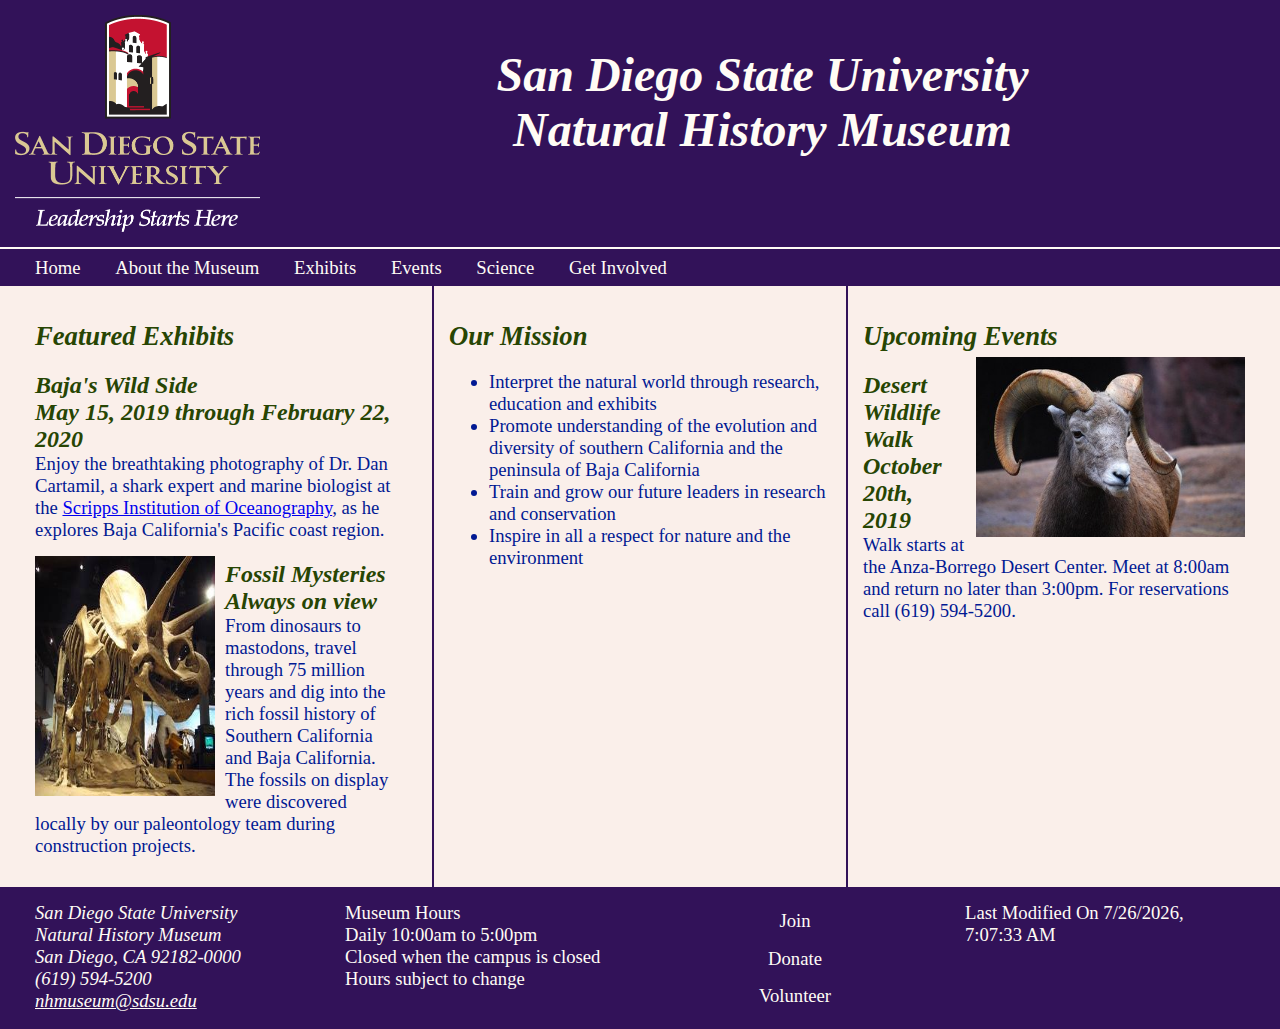
<file: index.html>
<!--
Gupta, Ritu
CS545_00
Assignment #4
Fall 2020
Instructor #Cynthia Chie
-->

<!DOCTYPE html>
<html lang='en'>

<head>
	<title>SDSU Natural History Museum</title>
	<meta charset="utf-8" />
	<link rel="stylesheet" type="text/css" href="museumCSS.css">
	<script src="newfeatures.js"></script>
</head>
<body onload="getLastModified()">
	<header>
		<div class="first">

		<a href="https://www.sdsu.edu" target="_blank"><img class="fltrght" src="images/SDSUwLSH_3Color_RV.png" alt="San Diego State university: Leadership Starts Here" width="245" height="217" /></a>
		<h1>San Diego State University <br>Natural History Museum</h1>

		</div>
		<nav class="clrflt">
		<ul class="HNav1">
		<li><a href="index.html">Home</a></li>
		<li><a href="about.html">About the Museum</a></li>
		<li><a href="exhibits.html">Exhibits</a></li>
		<li><a href="events.html">Events</a></li>
		<li><a href="science.html">Science</a></li>
		<li><a href="involve.html">Get Involved</a></li>
		</ul>
		</nav>
	</header>



	<section class="flex-container">

		<div class="column3_1">
			<h2>Featured Exhibits</h2>
			<h3>Baja's Wild Side<br />
			May 15, 2019 through February 22, 2020</h3>
			<p>
			Enjoy the breathtaking photography of Dr. Dan Cartamil, a shark expert and marine biologist at the <a href="https://scripps.ucsd.edu/" target="_blank">Scripps Institution of Oceanography</a>, as he explores Baja California's Pacific coast region. 
			</p>

			<div class="fltleft"><img src="images/dinosaurs-skeletons-1391734.jpg" alt="dinosaurs skeletons" height="240" width="180" /></div>
			<h3>Fossil Mysteries<br />
			Always on view</h3>
			<p>
			From dinosaurs to mastodons, travel through 75 million years and dig into the rich fossil history of Southern California and Baja California. The fossils on display were discovered locally by our paleontology team during construction projects. 
			</p>

		</div>

		<div class="column3_2">
			<h2>Our Mission</h2>
			<ul>
				<li>Interpret the natural world through research, education and exhibits</li>
				<li>Promote understanding of the evolution and diversity of southern California and the peninsula of Baja California</li>
				<li>Train and grow our future leaders in research and conservation</li>
				<li>Inspire in all a respect for nature and the environment</li>
			</ul>
		</div>

		<div class="column3_3">
			<h2>Upcoming Events</h2>
			<div class="fltrght"><img src="images/bighorn-sheep-1385937.jpg" alt="Desert Bighorn Sheep" height="180" width="269" /></div>
			<h3>Desert Wildlife Walk<br />
			October 20th, 2019</h3>
			<p>Walk starts at the Anza-Borrego Desert Center. Meet at 8:00am and return no later than 3:00pm. For reservations call (619) 594-5200. 
			</p>
		</div>
	</section>

	<footer>
		<div class="fcolumn1">
			<address>
			San Diego State University<br />
			Natural History Museum<br />
			San Diego, CA 92182-0000<br />
			(619) 594-5200<br />
			<a href="mailto:nhmuseum@sdsu.edu">nhmuseum@sdsu.edu</a>
			</address>
		</div>
		<div class="fcolumn2">
			<p>
			Museum Hours<br />
			Daily 10:00am to 5:00pm<br />
			Closed when the campus is closed<br />
			Hours subject to change<br />
			</p>
		</div>
		<div class="fcolumn3">
			<ul class="footerbuttons">
				<li><a href="involve.html">Join</a></li>
				<li><a href="involve.html">Donate</a></li>
				<li><a href="involve.html">Volunteer</a></li>
			</ul>
		</div>
		<div class="fcolumn4">
			Last Modified On <span id="lastmodified">&nbsp;</span>
		</div>
	</footer>
</body>
</html>
</file>
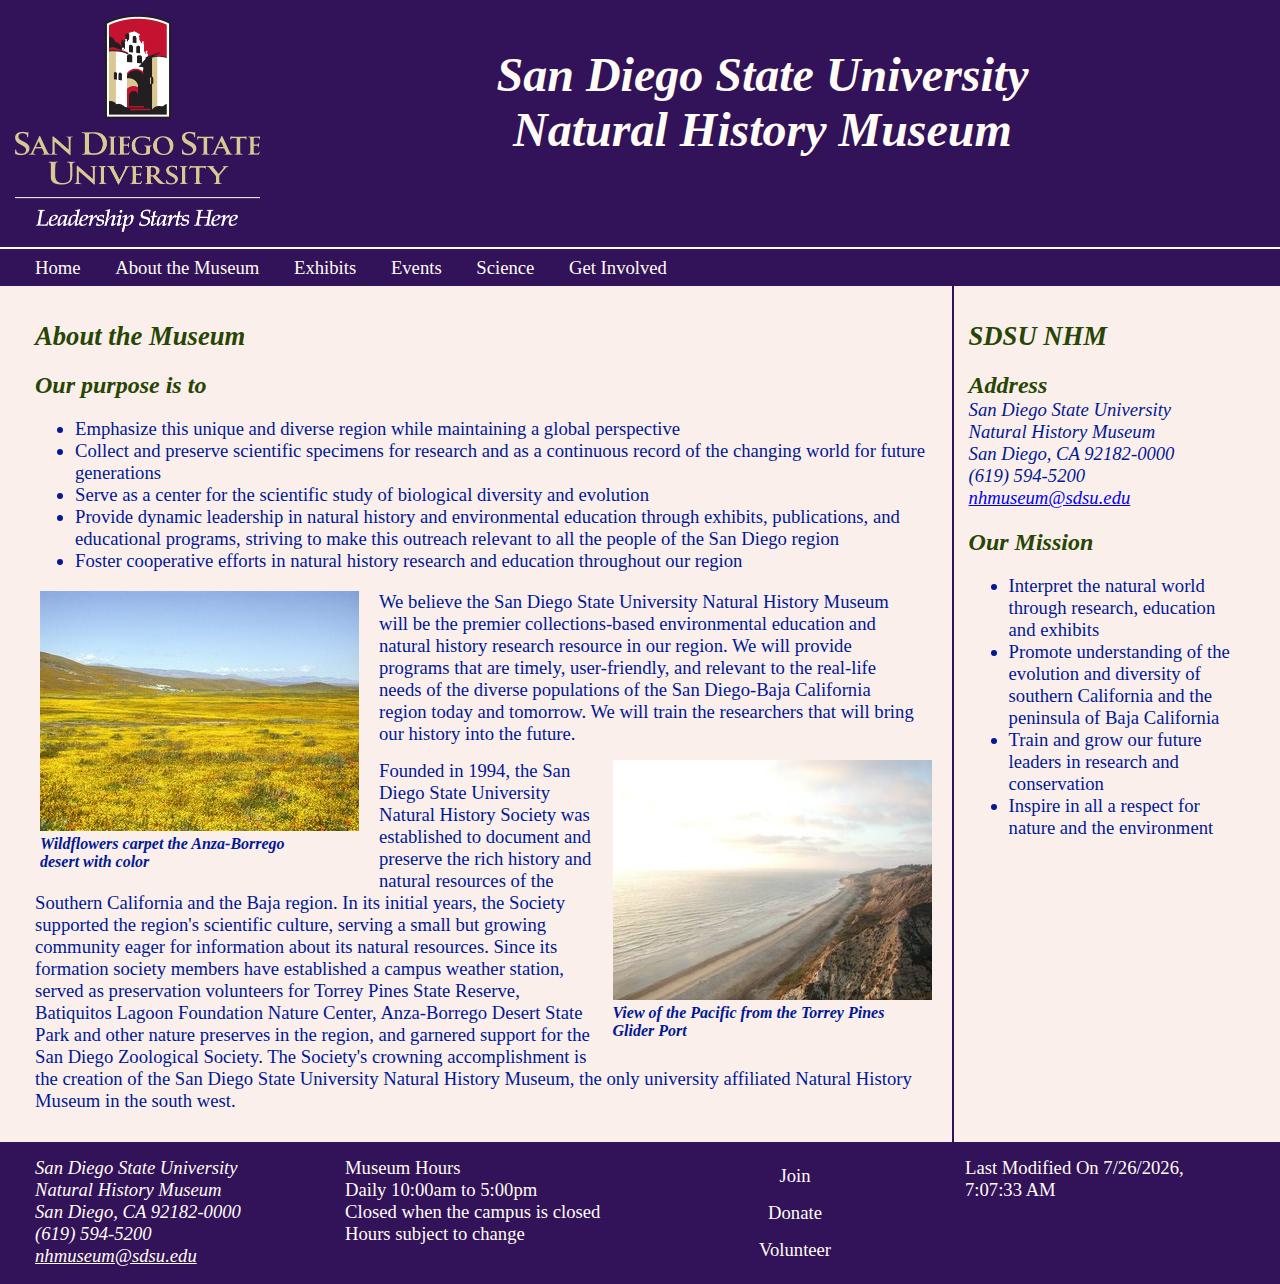
<file: about.html>
<!--
Gupta, Ritu
CS545_00
Assignment #4
Fall 2020
Instructor #Cynthia Chie
-->
<!DOCTYPE html>
<html lang= 'en'>

<head>
	<title>SDSU Natural History Museum</title>
	<meta charset="utf-8" />
	<link rel="stylesheet" type="text/css" href="museumCSS.css">
	<script src="newfeatures.js"></script>
</head>
<body onload="getLastModified()">
	<header>
		<div class='first'>
			<a href="https://www.sdsu.edu" target="_blank"><img class="fltrght" src="images/SDSUwLSH_3Color_RV.png" alt="San Diego State university: Leadership Starts Here" width="245" height="217" /></a>
			<h1>San Diego State University <br />Natural History Museum</h1>
		</div>
		<nav class="clrflt">
			<ul class="HNav1">
				<li><a href="index.html">Home</a></li>
				<li><a href="about.html">About the Museum</a></li>
				<li><a href="exhibits.html">Exhibits</a></li>
				<li><a href="events.html">Events</a></li>
				<li><a href="science.html">Science</a></li>
				<li><a href="involve.html">Get Involved</a></li>
			</ul>
		</nav>
	</header>

	<section class="flex-container">
		<div class="column2_1">
			<h2>About the Museum</h2>
			<h3>Our purpose is to</h3>
			<ul>
				<li>Emphasize this unique and diverse region while maintaining a global perspective </li>
				<li>Collect and preserve scientific specimens for research and as a continuous record of the changing world for future generations </li>
				<li>Serve as a center for the scientific study of biological diversity and evolution </li>
				<li>Provide dynamic leadership in natural history and environmental education through exhibits, publications, and educational programs, striving to make this outreach relevant to all the people of the San Diego region </li>
				<li>Foster cooperative efforts in natural history research and education throughout our region</li>
			</ul>

			<div class="fltimglft">
			<img src="images/desert-wildflowers-1543050.jpg" alt="Desert wildflowers" width="319" height="240" /><br />
			Wildflowers carpet the Anza-Borrego <br />desert with color
			</div>
			<p>We believe the San Diego State University Natural History Museum will be the premier collections-based environmental education and natural history research resource in our region. We will provide programs that are timely, user-friendly, and relevant to the real-life needs of the diverse populations of the San Diego-Baja California region today and tomorrow. We will train the researchers that will bring our history into the future.</p>

			<div class="fltimgrght">
			<img class="lightimg" src="images/torrey-pines-glider-port-1-1498494.jpg" alt="Torrey Pines Glider Port" width="319" height="240" /><br />
			View of the Pacific from the Torrey Pines <br />Glider Port 
			</div>
			<p>Founded in 1994, the San Diego State University Natural History Society was established to document and preserve the rich history and natural resources of the Southern California and the Baja region. In its initial years, the Society supported the region's scientific culture, serving a small but growing community eager for information about its natural resources. Since its formation society members have established a campus weather station, served as preservation volunteers for Torrey Pines State Reserve, Batiquitos Lagoon Foundation Nature Center, Anza-Borrego Desert State Park and other nature preserves in the region, and garnered support for the San Diego Zoological Society. The Society's crowning accomplishment is the creation of the San Diego State University Natural History Museum, the only university affiliated Natural History Museum in the south west.
			</p>

		</div>

		<aside>
			<h2>SDSU NHM</h2>
			<h3>Address</h3>
			<address>
				San Diego State University<br />
				Natural History Museum<br />
				San Diego, CA 92182-0000<br />
				(619) 594-5200<br />
				<a href="mailto:nhmuseum@sdsu.edu">nhmuseum@sdsu.edu</a>
			</address>

			<h3>Our Mission</h3>
			<ul>
				<li>Interpret the natural world through research, education and exhibits</li>
				<li>Promote understanding of the evolution and diversity of southern California and the peninsula of Baja California</li>
				<li>Train and grow our future leaders in research and conservation</li>
				<li>Inspire in all a respect for nature and the environment</li>
			</ul>
		</aside>
	</section>
	<footer>
		<div class="fcolumn1">
			<address>
			San Diego State University<br />
			Natural History Museum<br />
			San Diego, CA 92182-0000<br />
			(619) 594-5200<br />
			<a href="mailto:nhmuseum@sdsu.edu">nhmuseum@sdsu.edu</a>
			</address>
		</div>
		<div class="fcolumn2">
			<p>Museum Hours<br />
			Daily 10:00am to 5:00pm<br />
			Closed when the campus is closed<br />
			Hours subject to change<br />
			</p>
		</div>
		<div class="fcolumn3">
			<ul class="footerbuttons">
				<li><a href="involve.html">Join</a></li>
				<li><a href="involve.html">Donate</a></li>
				<li><a href="involve.html">Volunteer</a></li>
			</ul>
		</div>
		<div class="fcolumn4">
			Last Modified On <span id="lastmodified">&nbsp;</span>
		</div>
	</footer>
</body>
</html>
</file>
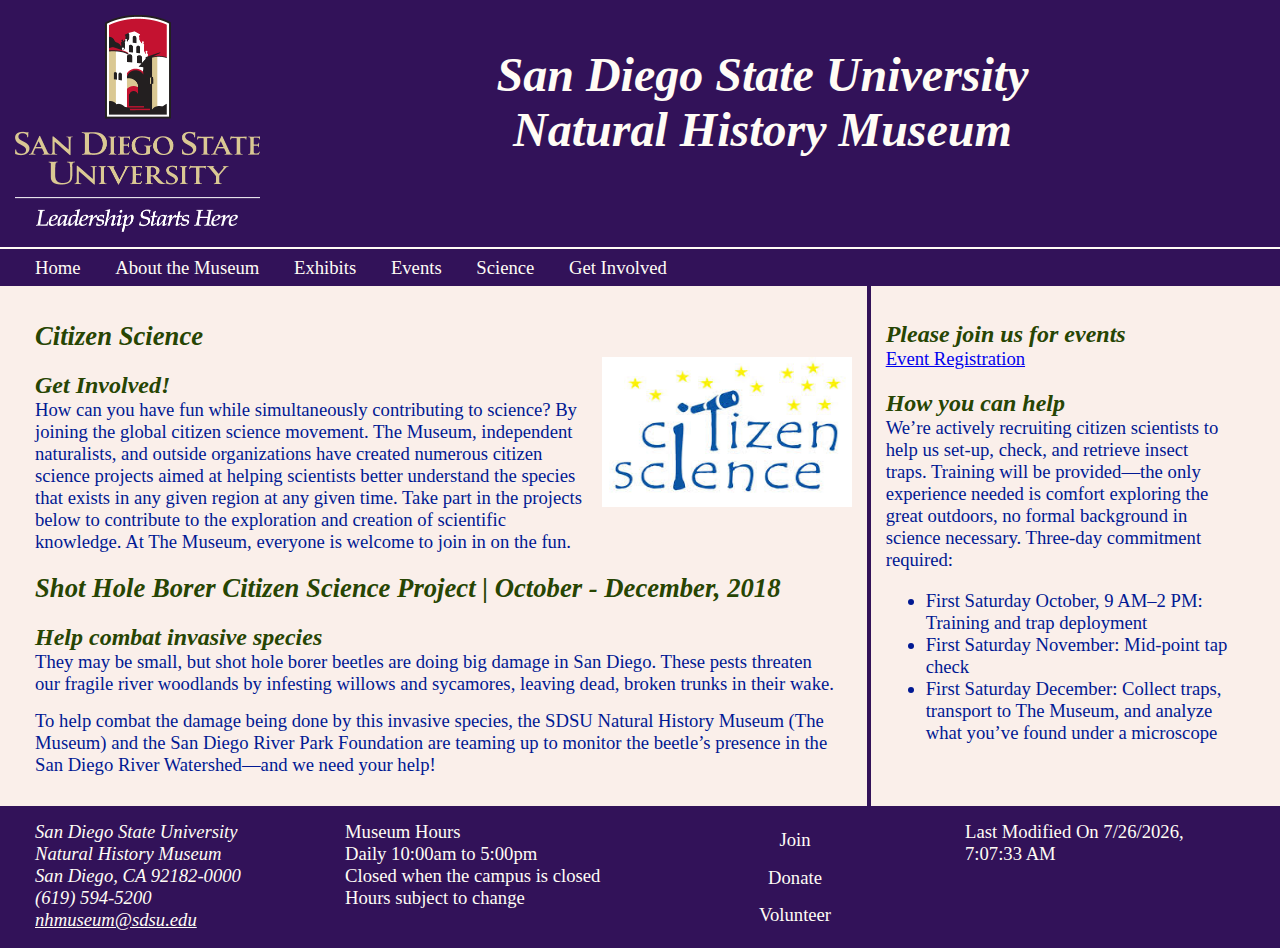
<file: events.html>
<!--
Gupta, Ritu
CS545_00
Assignment #4
Fall 2020
Instructor #Cynthia Chie
-->
<!DOCTYPE html>
<html lang= 'en'>
<head>
	<title>SDSU Natural History Museum</title>
	<meta charset="utf-8" />
	<link rel="stylesheet" type="text/css" href="museumCSS.css">
	<script src="newfeatures.js"></script>
</head>
<body onload="getLastModified()">
	<header>
		<div class='first'>
			<a href="https://www.sdsu.edu" target="_blank"><img class="fltrght" src="images/SDSUwLSH_3Color_RV.png" alt="San Diego State university: Leadership Starts Here" width="245" height="217" /></a>
			<h1>San Diego State University <br />Natural History Museum</h1>
		</div>
		<nav class="clrflt">
			<ul class="HNav1">
				<li><a href="index.html">Home</a></li>
				<li><a href="about.html">About the Museum</a></li>
				<li><a href="exhibits.html">Exhibits</a></li>
				<li><a href="events.html">Events</a></li>
				<li><a href="science.html">Science</a></li>
				<li><a href="involve.html">Get Involved</a></li>
			</ul>
		</nav>
	</header>

	<section class="flex-container">
			<div class="column2_1">
				<h2>Citizen Science</h2>
				<div class="fltrght"><img src="images/citizen1.jpg" height="150" width="250" alt="citizen science"></div>
				<h3>Get Involved!</h3>
				<p>How can you have fun while simultaneously contributing to science? By joining the global citizen science movement. The Museum, independent naturalists, and outside organizations have created numerous citizen science projects aimed at helping scientists better understand the species that exists in any given region at any given time. Take part in the projects below to contribute to the exploration and creation of scientific knowledge. At The Museum, everyone is welcome to join in on the fun.</p>
	
				<h2>Shot Hole Borer Citizen Science Project | October - December, 2018</h2>
				<h3>Help combat invasive species</h3>
				<p>They may be small, but shot hole borer beetles are doing big damage in San Diego. These pests threaten our fragile river woodlands by infesting willows and sycamores, leaving dead, broken trunks in their wake.</p>
			
				<p>To help combat the damage being done by this invasive species, the SDSU Natural History Museum (The Museum) and the San Diego River Park Foundation are teaming up to monitor the beetle’s presence in the San Diego River Watershed—and we need your help!</p>
			</div>
			
			<div class="column3_3">
				<div>
					<h3>Please join us for events</h3>
					<a href="form.php">Event Registration</a>
				</div>
				
				<h3>How you can help</h3>
				<p>We’re actively recruiting citizen scientists to help us set-up, check, and retrieve insect traps. Training will be provided—the only experience needed is comfort exploring the great outdoors, no formal background in science necessary. Three-day commitment required:</p>
				
				<div>
					<ul>
						<li>First Saturday October, 9 AM–2 PM: Training and trap deployment</li>
						<li>First Saturday November: Mid-point tap check</li>
						<li>First Saturday December: Collect traps, transport to The Museum, and analyze what you’ve found under a microscope</li>
					</ul>
				</div>
			</div>
		
	</section>

	<footer>
		<div class="fcolumn1">
			<address>
			San Diego State University<br />
			Natural History Museum<br />
			San Diego, CA 92182-0000<br />
			(619) 594-5200<br />
			<a href="mailto:nhmuseum@sdsu.edu">nhmuseum@sdsu.edu</a>
			</address>
		</div>
		<div class="fcolumn2">
			<p>Museum Hours<br />
			Daily 10:00am to 5:00pm<br />
			Closed when the campus is closed<br />
			Hours subject to change<br />
			</p>
		</div>
		<div class="fcolumn3">
			<ul class="footerbuttons">
				<li><a href="involve.html">Join</a></li>
				<li><a href="involve.html">Donate</a></li>
				<li><a href="involve.html">Volunteer</a></li>
			</ul>
		</div>
		<div class="fcolumn4">
			Last Modified On <span id="lastmodified">&nbsp;</span>
		</div>
	</footer>
</body>
</html>
</file>
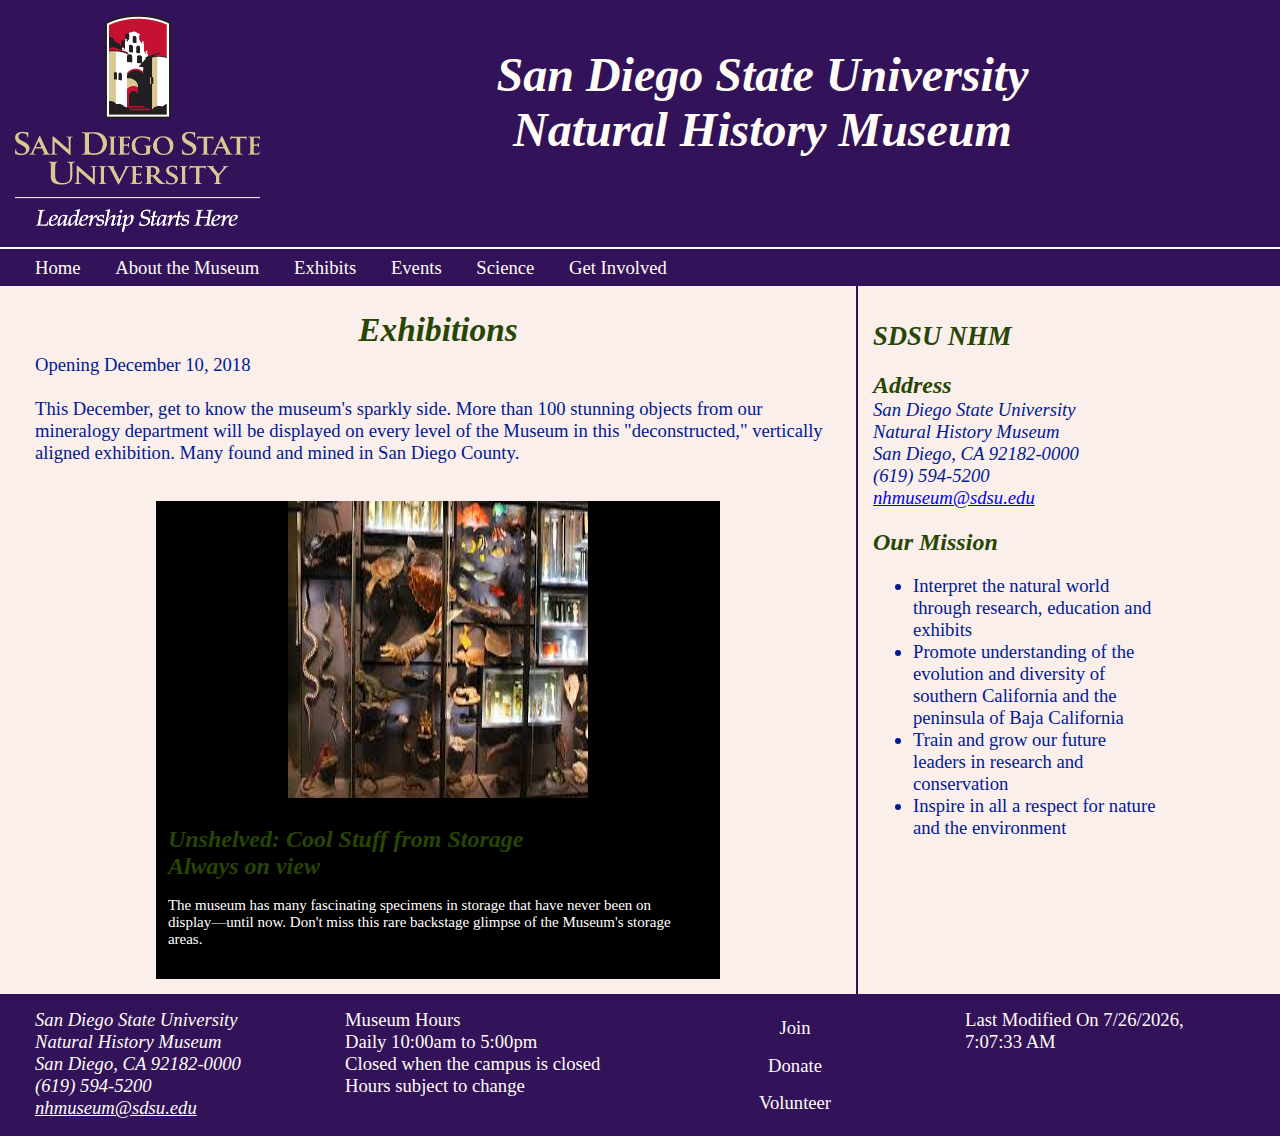
<file: exhibits.html>
<!--
Gupta, Ritu
CS545_00
Assignment #4
Fall 2020
Instructor #Cynthia Chie
-->

<!DOCTYPE html>
<html lang= 'en'>

<head>
	<title>SDSU Natural History Museum</title>
	<meta charset="utf-8" />
	<link rel="stylesheet" type="text/css" href="museumCSS.css">
	<!-- <script type="text/javascript" src="newfeatures.js"></script> -->
	<script src="newfeatures.js"></script>
</head>
<!-- Added javascript function to display last modified date and time.Also, added new feature to display automatic slideshow of all exhibitions. -->
<body onload="getLastModified(); showSlides();" >
	<header>
		<div class='first'>
			<a href="https://www.sdsu.edu" target="_blank"><img class="fltrght" src="images/SDSUwLSH_3Color_RV.png" alt="San Diego State university: Leadership Starts Here" width="245" height="217" /></a>
			<h1>San Diego State University <br />Natural History Museum</h1>
		</div>
		<nav class="clrflt">
			<ul class="HNav1">
				<li><a href="index.html">Home</a></li>
				<li><a href="about.html">About the Museum</a></li>
				<li><a href="exhibits.html">Exhibits</a></li>
				<li><a href="events.html">Events</a></li>
				<li><a href="science.html">Science</a></li>
				<li><a href="involve.html">Get Involved</a></li>
			</ul>
		</nav>
	</header>
	<!--  Commenting previous codes for exhibition display from Assignment2 & 3. Modified the exhibition content to be displayed in automatic slideshow  using javascript  -->
<!-- 	<section class=flex-container1>
		<h2 class="row1">Exhibitions</h2>
		<div>
			<div class="fltleft"><img src="images/natural-history-museum-1223074.jpg" height="150" width="250" alt="natural-history-museum"></div>
			<h3>Hidden Gems Coming soon<br/>
				Opening December 10, 2018
			</h3>
			<br/>
			<p>This December, get to know the museum's sparkly side. More than 100 stunning objects from our mineralogy department will be displayed on every level of the Museum in this "deconstructed," vertically aligned exhibition. Many found and mined in San Diego County.</p>		
		</div>
		<br/>
		<div>
			<div class="fltleft"><img src="images/images.jpeg" height="150" width="250" alt="Stuff from storage"></div>
			<h3>Unshelved: Cool Stuff from Storage<br/>
			    Always on view</h3>
		    <br/>
			<p>The museum has many fascinating specimens in storage that have never been on display—until now. Don't miss this rare backstage glimpse of the Museum's storage areas.</p>
		</div>
		<br/>
		<div>
			<div class="fltleft"><img src="images/61NID5dji9L._SX258_BO1,204,203,200_.jpg" height="150" width="250" alt="Baja's Wild Side"></div>
			<h3>Baja's Wild Side<br/>
	    		May 15, 2017 through February 22, 2019</h3>
	    	<br/>
			<p>Enjoy the breathtaking photography of Dr. Dan Cartamil, a shark expert and marine biologist at the Scripps Institution of Oceanography, as he explores Baja California's Pacific coast region.</p>
		</div>
		<br/>
		<div>
			<div class="fltleft"><img src="images/animalskull.jpg" height="150" width="250" alt="The Cerutti Mastodon Discovery"></div>
			<h3>The Cerutti Mastodon Discovery<br/>
				April 26, 2018 through December 31, 2019</h3>
			<br/>
			<p>An Ice Age site excavated by Museum staff preserves 130,000-year-old mastodon bones, molars, and tusks that show evidenceof modification by early humans, dramatically revising the timeline for when humans first reached the Americas</p>
		</div>
		<br/>
		<div>
			<div class="fltleft"><img src="images/old-book-1477665.jpg" height="150" width="250" alt="Extraordinary Ideas from Ordinary People"></div>
			<h3>Extraordinary Ideas from Ordinary People: A History of Citizen Science<br/>
				Always on view</h3>
			<br/>
			<p>Rare books, art, photographs, historical documents, and plant and animal specimens come together to prove you don't need to be a scientist to participate in science.</p>
		</div>
		<br/>
		<div>
			<div class="fltleft"><img src="images/VCW_D_Jtree_heroDE_JoshuaTrees_1280x642_downsized.jpg" height="150" width="250" alt="Joshua Cactus Tree"></div>
			<h3>Coast to Cactus in Southern California<br/>
				Always on view</h3>
			<br/>
			<p>Take a journey through this amazing place we call home. Explore the unique habitats of Southern California and celebrate the abundant variety of life found here.</p>
		</div>
		<br/>
		<div>
			<div class="fltleft"><img src="images/pelicans-2-1501969.jpg" height="150" width="250" alt="Water"></div>
			<h3>Water: A California Story<br/>
				Always on view</h3>
			<br/>
			<p>All life depends on it, including ours. Learn how a changing climate affects our water supply and see live animals that depend on this vital resource.</p>
		</div>
		<br/>
		<div>
			<div class="fltleft"><img src="images/dinosaurs-skeletons-1391734.jpg" height="150" width="250" alt="Fossils"></div>
			<h3>Fossil Mysteries<br/>
				Always on view</h3>
			<br/>
			<p>From dinosaurs to mastodons, travel through 75 million years and dig into the rich fossil history of Southern California and Baja California. The fossils on display were discovered locally by our paleontology team during construction projects.</p>
		</div>
		<br/>
		<div>
			<div class="fltleft"><img src="images/torosaurus-dinosaur-skull-1216913.jpg" height="150" width="250" alt="Skulls"></div>
			<h3>Skulls<br/>
				Always on view</h3>
			<br/>
			<p>Take a look at 200 of the weirdest, wildest, and most fascinating animal skulls from our research collection. Mammals, birds, reptiles, and amphibians are on display, showcasing an eye-popping array of horns, beaks, bills, teeth, and more.</p>
		</div>
		<br/>
		<div>
			<div class="fltleft"><img src="images/allosaurus.jpg" height="150" width="250" alt="Allosaurus"></div>
			<h3>Allosaurus<br/>
				Always on view</h3>
			<br/>
			<p>Meet Al, a member of our skeleton crew. Allosaurus fragilis, a genus of large theropod dinosaur that lived in North America during the late Jurassic Period, is a relative of T. rex, which lived later. Al's bones are casts made from original fossil bones collected in Utah.</p>
		</div>
		<br/>
		<div>
			<div class="fltleft"><img src="images/megalodon.jpg" height="150" width="250" alt="Megalodon"></div>
			<h3>Megalodon<br/>
				Always on view</h3>
			<br/>
			<p>This replica of an extinct megalodon shark was modeled from and inspired by teeth collected from Miocene sandstones in Oceanside, California and near Ensenada, Baja California by Museum paleontology staff. It hangs in the Atrium as part of Fossil Mysteries and is one of best selfie spots in the Museum. </p>
		</div>
		<br/>
	</section> -->

	<section class=flex-container1>
		<div class="column1_slides">
		<h2 class="row1" >Exhibitions</h2>
        <p>Opening December 10, 2018   <br /> <br />
        This December, get to know the museum's sparkly side. More than 100 stunning objects from our mineralogy department will be displayed on every level of the Museum in this "deconstructed," vertically aligned exhibition. Many found and mined in San Diego County.<br /> <br />
		<div class = "slideshow-container">
			<div class="exhibit-Slides">
				<img src="images/images.jpeg"  alt="Stuff from storage" class="slideshow-img">
				<div class="text">
					<h3>Unshelved: Cool Stuff from Storage<br/>
			    	Always on view</h3>
		    		<br/>
					<p>The museum has many fascinating specimens in storage that have never been on display—until now. Don't miss this rare backstage glimpse of the Museum's storage areas.</p>
				</div>
			</div>
			<div class="exhibit-Slides">
				<img src="images/61NID5dji9L._SX258_BO1,204,203,200_.jpg"  alt="Baja's Wild Side" class="slideshow-img">
				<div class="text">
					<h3>Baja's Wild Side<br/>
	    			May 15, 2017 through February 22, 2019</h3>
	    			<br/>
					<p>Enjoy the breathtaking photography of Dr. Dan Cartamil, a shark expert and marine biologist at the Scripps Institution of Oceanography, as he explores Baja California's Pacific coast region.</p>
				</div>
			</div>
			
			<div class="exhibit-Slides">	
				<img src="images/animalskull.jpg"  alt="The Cerutti Mastodon Discovery" class="slideshow-img">
				<div class="text">
					<h3>The Cerutti Mastodon Discovery<br/>
					April 26, 2018 through December 31, 2019</h3>
					<br/>
					<p>An Ice Age site excavated by Museum staff preserves 130,000-year-old mastodon bones, molars, and tusks that show evidenceof modification by early humans, dramatically revising the timeline for when humans first reached the Americas</p>
				</div>
			</div>

			<div class="exhibit-Slides">
				<img src="images/old-book-1477665.jpg"  alt="Extraordinary Ideas from Ordinary People" class="slideshow-img">
				<div class="text">
					<h3>Extraordinary Ideas from Ordinary People: A History of Citizen Science<br/>
					Always on view</h3>
					<br/>
					<p>Rare books, art, photographs, historical documents, and plant and animal specimens come together to prove you don't need to be a scientist to participate in science.</p>
				</div>
			</div>

			<div class="exhibit-Slides">
				<img src="images/VCW_D_Jtree_heroDE_JoshuaTrees_1280x642_downsized.jpg" alt="Joshua Cactus Tree" class="slideshow-img">
				<div class="text">
					<h3>Coast to Cactus in Southern California<br/>
					Always on view</h3>
					<br/>
					<p>Take a journey through this amazing place we call home. Explore the unique habitats of Southern California and celebrate the abundant variety of life found here.</p>
				</div>
			</div>

			<div class="exhibit-Slides">
				<img src="images/pelicans-2-1501969.jpg" alt="Water" class="slideshow-img">
				<div class="text">
					<h3>Water: A California Story<br/>
						Always on view</h3>
					<br/>
					<p>All life depends on it, including ours. Learn how a changing climate affects our water supply and see live animals that depend on this vital resource.</p>
				</div>
			</div>

			<div class="exhibit-Slides">
				<img src="images/dinosaurs-skeletons-1391734.jpg" alt="Fossils" class="slideshow-img">
				<div class="text">
					<h3>Fossil Mysteries<br/>
					Always on view</h3>
					<br/>
					<p>From dinosaurs to mastodons, travel through 75 million years and dig into the rich fossil history of Southern California and Baja California. The fossils on display were discovered locally by our paleontology team during construction projects.</p>
				</div>
			</div>

			<div class="exhibit-Slides">
				<img src="images/torosaurus-dinosaur-skull-1216913.jpg" alt="Skulls" class="slideshow-img">
				<div class="text">
					<h3>Skulls<br/>
					Always on view</h3>
					<br/>
					<p>Take a look at 200 of the weirdest, wildest, and most fascinating animal skulls from our research collection. Mammals, birds, reptiles, and amphibians are on display, showcasing an eye-popping array of horns, beaks, bills, teeth, and more.</p>
				</div>
			</div>

			<div class="exhibit-Slides">
				<img src="images/allosaurus.jpg"  alt="Allosaurus" class="slideshow-img">
				<div class="text">
					<h3>Allosaurus<br/>
					Always on view</h3>
					<br/>
					<p>Meet Al, a member of our skeleton crew. Allosaurus fragilis, a genus of large theropod dinosaur that lived in North America during the late Jurassic Period, is a relative of T. rex, which lived later. Al's bones are casts made from original fossil bones collected in Utah.</p>
				</div>
			</div>

			<div class="exhibit-Slides">
				<img src="images/megalodon.jpg" alt="Megalodon" class="slideshow-img">
				<div class="text">
					<h3>Megalodon<br/>
						Always on view</h3>
					<br/>
					<p>This replica of an extinct megalodon shark was modeled from and inspired by teeth collected from Miocene sandstones in Oceanside, California and near Ensenada, Baja California by Museum paleontology staff. It hangs in the Atrium as part of Fossil Mysteries and is one of best selfie spots in the Museum. </p>
				</div>
			</div>
		   </div>
		</div>
		<aside>
			<h2>SDSU NHM</h2>
			<h3>Address</h3>
			<address>
				San Diego State University<br>
				Natural History Museum<br>
				San Diego, CA 92182-0000<br>
				(619) 594-5200<br>
				<a href="mailto:nhmuseum@sdsu.edu">nhmuseum@sdsu.edu</a>
			</address>

			<h3>Our Mission</h3>
			<ul>
			<li>Interpret the natural world through research, education and exhibits</li>
			<li>Promote understanding of the evolution and diversity of southern California and the peninsula of Baja California</li>
			<li>Train and grow our future leaders in research and conservation</li>
			<li>Inspire in all a respect for nature and the environment</li>
			</ul>

		</aside>
	</section>

	<footer>
		<div class="fcolumn1">
			<address>
			San Diego State University<br />
			Natural History Museum<br />
			San Diego, CA 92182-0000<br />
			(619) 594-5200<br />
			<a href="mailto:nhmuseum@sdsu.edu">nhmuseum@sdsu.edu</a>
			</address>
		</div>
		<div class="fcolumn2">
			<p>Museum Hours<br />
			Daily 10:00am to 5:00pm<br />
			Closed when the campus is closed<br />
			Hours subject to change<br />
			</p>
		</div>
		<div class="fcolumn3">
			<ul class="footerbuttons">
				<li><a href="involve.html">Join</a></li>
				<li><a href="involve.html">Donate</a></li>
				<li><a href="involve.html">Volunteer</a></li>
			</ul>
		</div>
		<div class="fcolumn4">
			Last Modified On <span id="lastmodified">&nbsp;</span>
		</div>
	</footer>
</body>
</html>
</file>
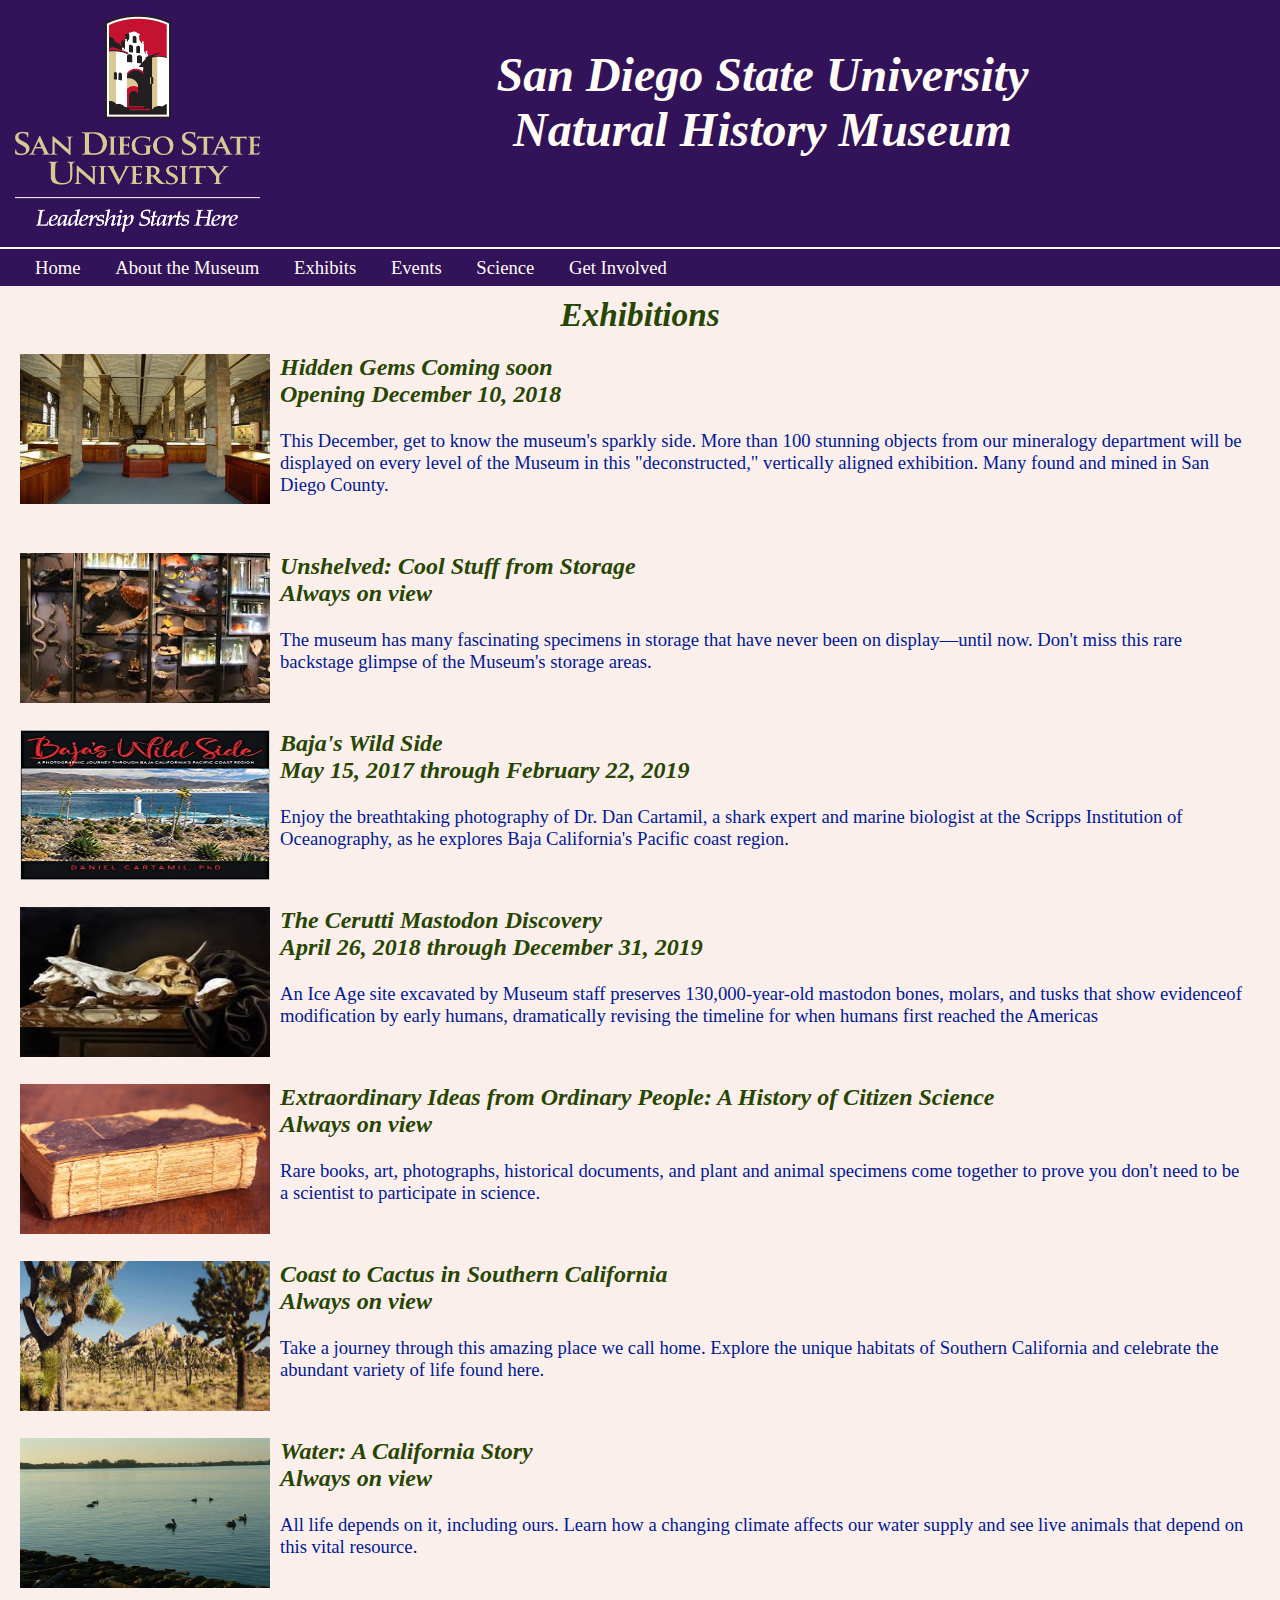
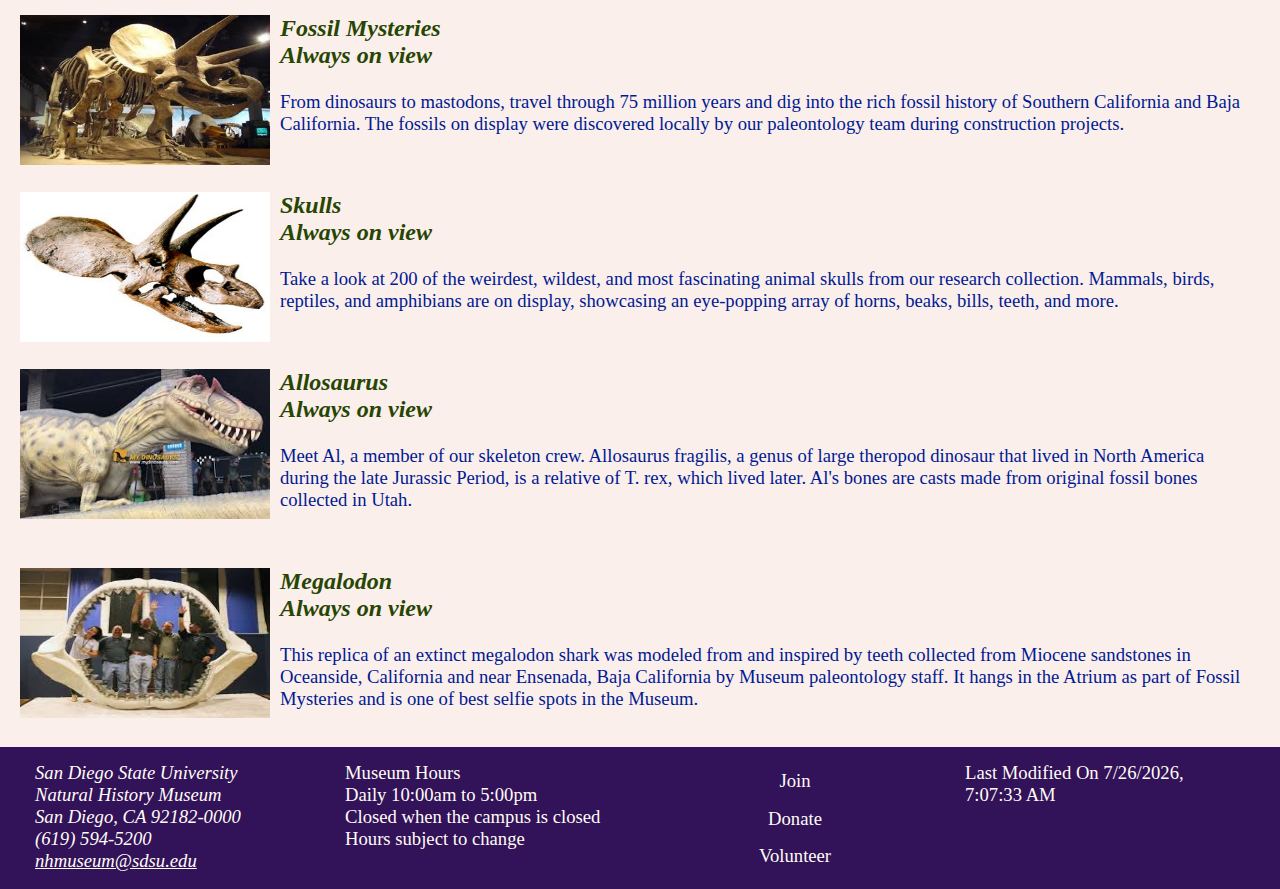
<file: exhibits_.html>
<!--
Gupta, Ritu
CS545_00
Assignment #4
Fall 2020
Instructor #Cynthia Chie
-->

<!DOCTYPE html>
<html lang= 'en'>

<head>
	<title>SDSU Natural History Museum</title>
	<meta charset="utf-8" />
	<link rel="stylesheet" type="text/css" href="museumCSS.css">
	<script type="text/javascript" src="newfeatures.js"></script>
</head>
<body onload="getLastModified()">
	<header>
		<div class='first'>
			<a href="https://www.sdsu.edu" target="_blank"><img class="fltrght" src="images/SDSUwLSH_3Color_RV.png" alt="San Diego State university: Leadership Starts Here" width="245" height="217" /></a>
			<h1>San Diego State University <br />Natural History Museum</h1>
		</div>
		<nav class="clrflt">
			<ul class="HNav1">
				<li><a href="index.html">Home</a></li>
				<li><a href="about.html">About the Museum</a></li>
				<li><a href="exhibits.html">Exhibits</a></li>
				<li><a href="events.html">Events</a></li>
				<li><a href="science.html">Science</a></li>
				<li><a href="involve.html">Get Involved</a></li>
			</ul>
		</nav>
	</header>

	<section class=flex-container1>
		<h2 class="row1">Exhibitions</h2>
		<div>
			<div class="fltleft"><img src="images/natural-history-museum-1223074.jpg" height="150" width="250" alt="natural-history-museum"></div>
			<h3>Hidden Gems Coming soon<br/>
				Opening December 10, 2018
			</h3>
			<br/>
			<p>This December, get to know the museum's sparkly side. More than 100 stunning objects from our mineralogy department will be displayed on every level of the Museum in this "deconstructed," vertically aligned exhibition. Many found and mined in San Diego County.</p>		
		</div>
		<br/>
		<div>
			<div class="fltleft"><img src="images/images.jpeg" height="150" width="250" alt="Stuff from storage"></div>
			<h3>Unshelved: Cool Stuff from Storage<br/>
			    Always on view</h3>
		    <br/>
			<p>The museum has many fascinating specimens in storage that have never been on display—until now. Don't miss this rare backstage glimpse of the Museum's storage areas.</p>
		</div>
		<br/>
		<div>
			<div class="fltleft"><img src="images/61NID5dji9L._SX258_BO1,204,203,200_.jpg" height="150" width="250" alt="Baja's Wild Side"></div>
			<h3>Baja's Wild Side<br/>
	    		May 15, 2017 through February 22, 2019</h3>
	    	<br/>
			<p>Enjoy the breathtaking photography of Dr. Dan Cartamil, a shark expert and marine biologist at the Scripps Institution of Oceanography, as he explores Baja California's Pacific coast region.</p>
		</div>
		<br/>
		<div>
			<div class="fltleft"><img src="images/animalskull.jpg" height="150" width="250" alt="The Cerutti Mastodon Discovery"></div>
			<h3>The Cerutti Mastodon Discovery<br/>
				April 26, 2018 through December 31, 2019</h3>
			<br/>
			<p>An Ice Age site excavated by Museum staff preserves 130,000-year-old mastodon bones, molars, and tusks that show evidenceof modification by early humans, dramatically revising the timeline for when humans first reached the Americas</p>
		</div>
		<br/>
		<div>
			<div class="fltleft"><img src="images/old-book-1477665.jpg" height="150" width="250" alt="Extraordinary Ideas from Ordinary People"></div>
			<h3>Extraordinary Ideas from Ordinary People: A History of Citizen Science<br/>
				Always on view</h3>
			<br/>
			<p>Rare books, art, photographs, historical documents, and plant and animal specimens come together to prove you don't need to be a scientist to participate in science.</p>
		</div>
		<br/>
		<div>
			<div class="fltleft"><img src="images/VCW_D_Jtree_heroDE_JoshuaTrees_1280x642_downsized.jpg" height="150" width="250" alt="Joshua Cactus Tree"></div>
			<h3>Coast to Cactus in Southern California<br/>
				Always on view</h3>
			<br/>
			<p>Take a journey through this amazing place we call home. Explore the unique habitats of Southern California and celebrate the abundant variety of life found here.</p>
		</div>
		<br/>
		<div>
			<div class="fltleft"><img src="images/pelicans-2-1501969.jpg" height="150" width="250" alt="Water"></div>
			<h3>Water: A California Story<br/>
				Always on view</h3>
			<br/>
			<p>All life depends on it, including ours. Learn how a changing climate affects our water supply and see live animals that depend on this vital resource.</p>
		</div>
		<br/>
		<div>
			<div class="fltleft"><img src="images/dinosaurs-skeletons-1391734.jpg" height="150" width="250" alt="Fossils"></div>
			<h3>Fossil Mysteries<br/>
				Always on view</h3>
			<br/>
			<p>From dinosaurs to mastodons, travel through 75 million years and dig into the rich fossil history of Southern California and Baja California. The fossils on display were discovered locally by our paleontology team during construction projects.</p>
		</div>
		<br/>
		<div>
			<div class="fltleft"><img src="images/torosaurus-dinosaur-skull-1216913.jpg" height="150" width="250" alt="Skulls"></div>
			<h3>Skulls<br/>
				Always on view</h3>
			<br/>
			<p>Take a look at 200 of the weirdest, wildest, and most fascinating animal skulls from our research collection. Mammals, birds, reptiles, and amphibians are on display, showcasing an eye-popping array of horns, beaks, bills, teeth, and more.</p>
		</div>
		<br/>
		<div>
			<div class="fltleft"><img src="images/allosaurus.jpg" height="150" width="250" alt="Allosaurus"></div>
			<h3>Allosaurus<br/>
				Always on view</h3>
			<br/>
			<p>Meet Al, a member of our skeleton crew. Allosaurus fragilis, a genus of large theropod dinosaur that lived in North America during the late Jurassic Period, is a relative of T. rex, which lived later. Al's bones are casts made from original fossil bones collected in Utah.</p>
		</div>
		<br/>
		<div>
			<div class="fltleft"><img src="images/megalodon.jpg" height="150" width="250" alt="Megalodon"></div>
			<h3>Megalodon<br/>
				Always on view</h3>
			<br/>
			<p>This replica of an extinct megalodon shark was modeled from and inspired by teeth collected from Miocene sandstones in Oceanside, California and near Ensenada, Baja California by Museum paleontology staff. It hangs in the Atrium as part of Fossil Mysteries and is one of best selfie spots in the Museum. </p>
		</div>
		<br/>
	</section>

	<footer>
		<div class="fcolumn1">
			<address>
			San Diego State University<br />
			Natural History Museum<br />
			San Diego, CA 92182-0000<br />
			(619) 594-5200<br />
			<a href="mailto:nhmuseum@sdsu.edu">nhmuseum@sdsu.edu</a>
			</address>
		</div>
		<div class="fcolumn2">
			<p>Museum Hours<br />
			Daily 10:00am to 5:00pm<br />
			Closed when the campus is closed<br />
			Hours subject to change<br />
			</p>
		</div>
		<div class="fcolumn3">
			<ul class="footerbuttons">
				<li><a href="involve.html">Join</a></li>
				<li><a href="involve.html">Donate</a></li>
				<li><a href="involve.html">Volunteer</a></li>
			</ul>
		</div>
		<div class="fcolumn4">
			Last Modified On <span id="lastmodified">&nbsp;</span>
		</div>
	</footer>
</body>
</html>
</file>
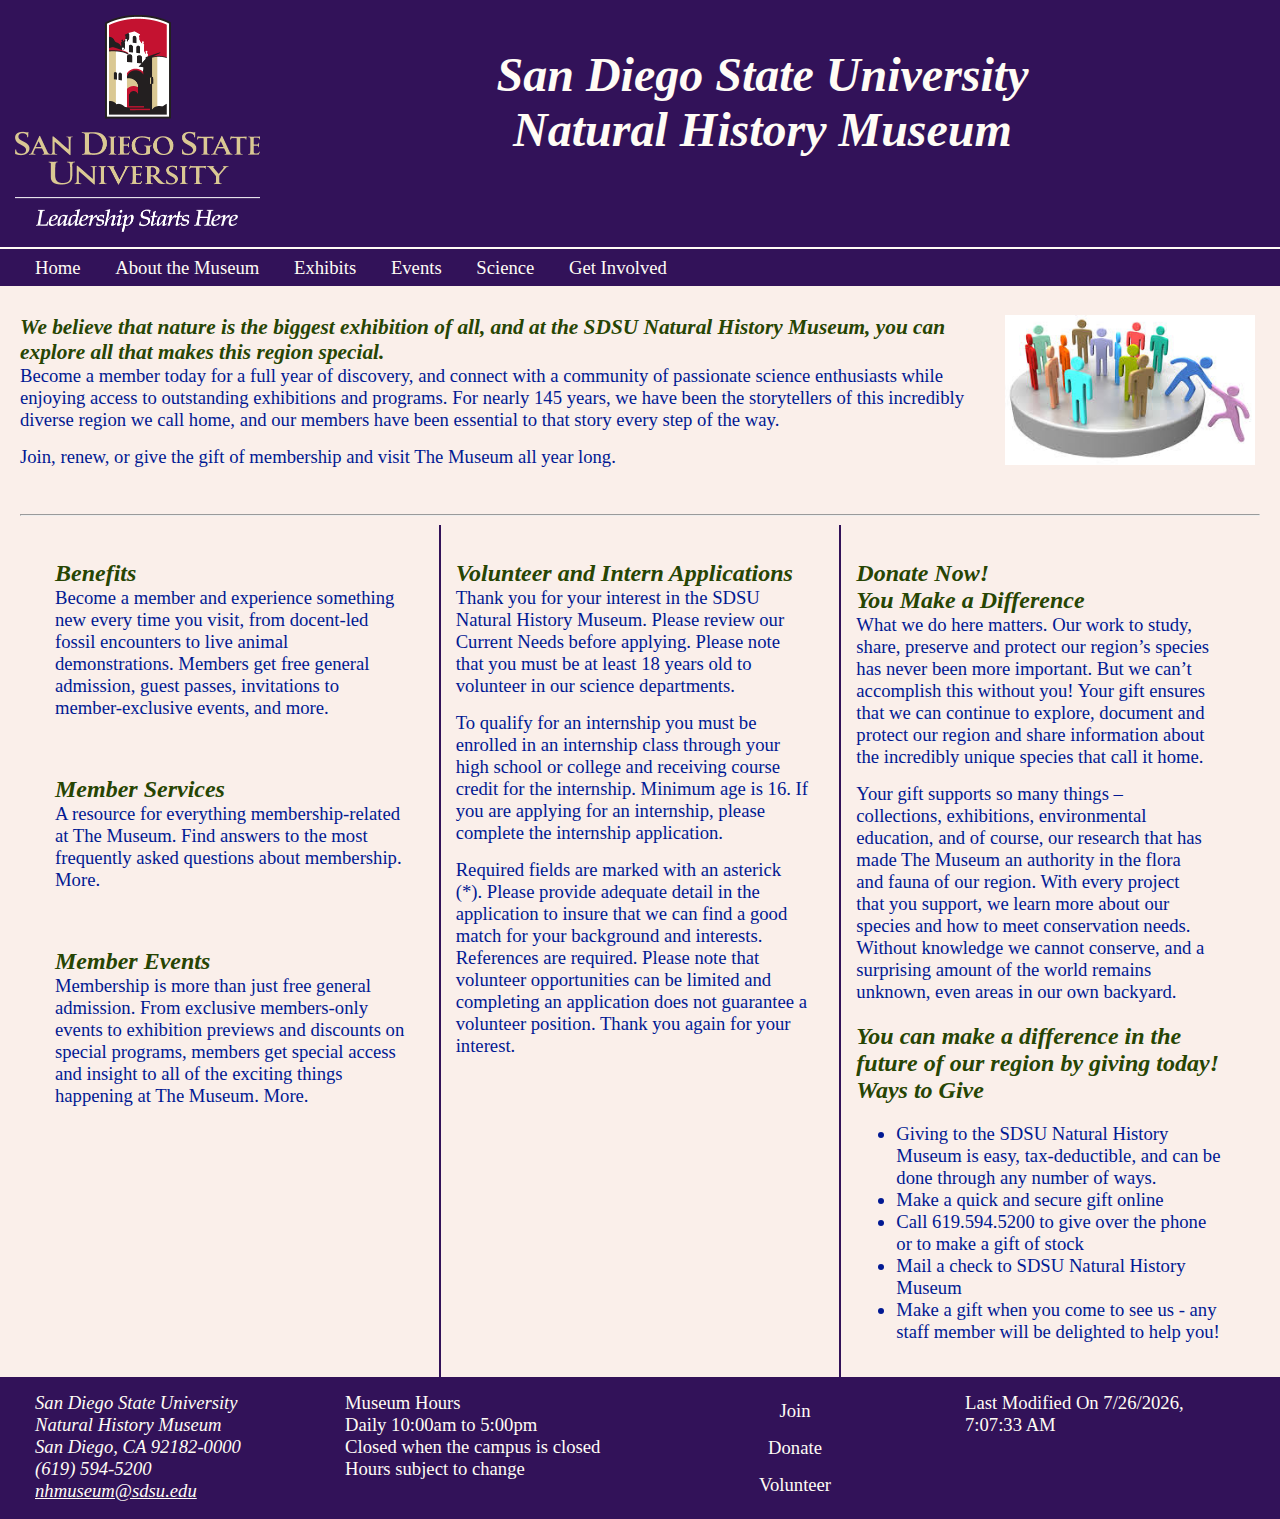
<file: involve.html>
<!--
Gupta, Ritu
CS545_00
Assignment #4
Fall 2020
Instructor #Cynthia Chie
-->
<!DOCTYPE html>
<html lang= 'en'>
<head>
	<title>SDSU Natural History Museum</title>
	<meta charset="utf-8" />
	<link rel="stylesheet" type="text/css" href="museumCSS.css">
	<script src="newfeatures.js"></script>
</head>
<body onload="getLastModified()">
	<header>
		<div class='first'>
			<a href="https://www.sdsu.edu" target="_blank"><img class="fltrght" src="images/SDSUwLSH_3Color_RV.png" alt="San Diego State university: Leadership Starts Here" width="245" height="217" /></a>
			<h1>San Diego State University <br />Natural History Museum</h1>
		</div>
		<nav class="clrflt">
			<ul class="HNav1">
				<li><a href="index.html">Home</a></li>
				<li><a href="about.html">About the Museum</a></li>
				<li><a href="exhibits.html">Exhibits</a></li>
				<li><a href="events.html">Events</a></li>
				<li><a href="science.html">Science</a></li>
				<li><a href="involve.html">Get Involved</a></li>
			</ul>
		</nav>
	</header>

	<article class="flex-container1">
			<div>
				<img class="fltimgrght" src="images/membership1.jpg" height="150" width="250" alt="membership1" />
				<h4>We believe that nature is the biggest exhibition of all, and at the SDSU Natural History Museum, you can explore all that makes this region special.</h4>
				<p>Become a member today for a full year of discovery, and connect with a community of passionate science enthusiasts while enjoying access to outstanding exhibitions and programs. For nearly 145 years, we have been the storytellers of this incredibly diverse region we call home, and our members have been essential to that story every step of the way.</p>
				<p>Join, renew, or give the gift of membership and visit The Museum all year long.</p>
			</div>
			<br/>
			<hr>
		<section class="flex-container">
			<div class="column3_1">
				<h3>Benefits</h3>
				<p>Become a member and experience something new every time you visit, from docent-led fossil encounters to live animal demonstrations. Members get free general admission, guest passes, invitations to member-exclusive events, and more.</p>
				<br/>

				<h3>Member Services</h3>
				<p>A resource for everything membership-related at The Museum. Find answers to the most frequently asked questions about membership. More.</p>
				<br/>
	
				<h3>Member Events</h3>
				<p>Membership is more than just free general admission. From exclusive members-only events to exhibition previews and discounts on special programs, members get special access and insight to all of the exciting things happening at The Museum. More.</p>
				<br/>	
			</div>

			<div class="column3_2">
				<h3>Volunteer and Intern Applications</h3>
				<p>Thank you for your interest in the SDSU Natural History Museum. Please review our Current Needs before applying. Please note that you must be at least 18 years old to volunteer in our science departments.</p>
				<p>To qualify for an internship you must be enrolled in an internship class through your high school or college and receiving course credit for the internship. Minimum age is 16. If you are applying for an internship, please complete the internship application.</p>
				<p>Required fields are marked with an asterick (*). Please provide adequate detail in the application to insure that we can find a good match for your background and interests. References are required. Please note that volunteer opportunities can be limited and completing an application does not guarantee a volunteer position. Thank you again for your interest.</p>
			</div>

			<div class="column3_3">
				<h3>Donate Now! <br>You Make a Difference</h3>
				<p>What we do here matters. Our work to study, share, preserve and protect our region’s species has never been more important. But we can’t accomplish this without you! Your gift ensures that we can continue to explore, document and protect our region and share information about the incredibly unique species that call it home.</p>
				<p>Your gift supports so many things – collections, exhibitions, environmental education, and of course, our research that has made The Museum an authority in the flora and fauna of our region. With every project that you support, we learn more about our species and how to meet conservation needs. Without knowledge we cannot conserve, and a surprising amount of the world remains unknown, even areas in our own backyard.</p>
				<h3>You can make a difference in the future of our region by giving today!<br>
					Ways to Give</h3>
				<ul>
					<li>Giving to the SDSU Natural History Museum is easy, tax-deductible, and can be done through any number of ways.</li>
					<li>Make a quick and secure gift online</li>
					<li>Call 619.594.5200 to give over the phone or to make a gift of stock</li>
					<li>Mail a check to SDSU Natural History Museum</li>
					<li>Make a gift when you come to see us - any staff member will be delighted to help you!</li>
				</ul>
			</div>
		</section>
	</article>

	<footer>
		<div class="fcolumn1">
			<address>
			San Diego State University<br />
			Natural History Museum<br />
			San Diego, CA 92182-0000<br />
			(619) 594-5200<br />
			<a href="mailto:nhmuseum@sdsu.edu">nhmuseum@sdsu.edu</a>
			</address>
		</div>
		<div class="fcolumn2">
			<p>Museum Hours<br />
			Daily 10:00am to 5:00pm<br />
			Closed when the campus is closed<br />
			Hours subject to change<br />
			</p>
		</div>
		<div class="fcolumn3">
			<ul class="footerbuttons">
				<li><a href="involve.html">Join</a></li>
				<li><a href="involve.html">Donate</a></li>
				<li><a href="involve.html">Volunteer</a></li>
			</ul>
		</div>
		<div class="fcolumn4">
			Last Modified On <span id="lastmodified">&nbsp;</span>
		</div>
	</footer>
</body>
</html>
</file>
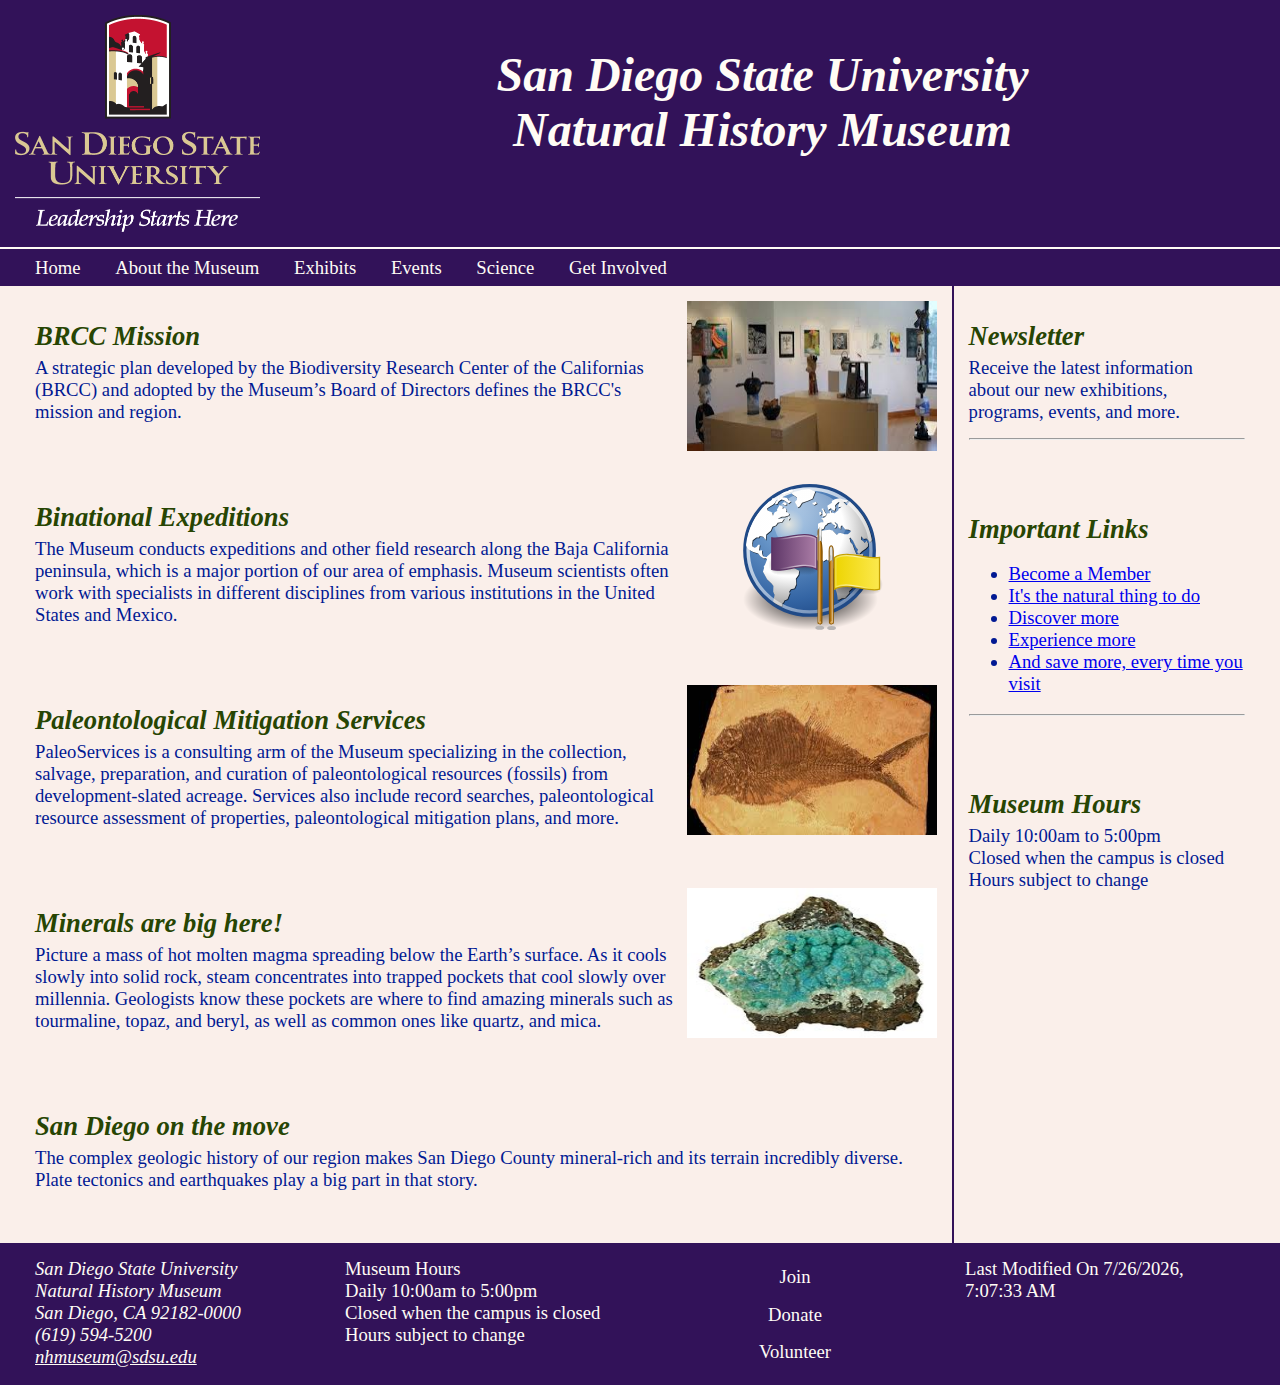
<file: science.html>
<!--
Gupta, Ritu
CS545_00
Assignment #4
Fall 2020
Instructor #Cynthia Chie
-->
<!DOCTYPE html>
<html lang= 'en'>
<head>
	<title>SDSU Natural History Museum</title>
	<meta charset="utf-8" />
	<link rel="stylesheet" type="text/css" href="museumCSS.css">
	<script src="newfeatures.js"></script>
</head>
<body onload="getLastModified()">
	<header>
		<div class='first'>
			<a href="https://www.sdsu.edu" target="_blank"><img class="fltrght" src="images/SDSUwLSH_3Color_RV.png" alt="San Diego State university: Leadership Starts Here" width="245" height="217" /></a>
			<h1>San Diego State University <br />Natural History Museum</h1>
		</div>
		<nav class="clrflt">
			<ul class="HNav1">
				<li><a href="index.html">Home</a></li>
				<li><a href="about.html">About the Museum</a></li>
				<li><a href="exhibits.html">Exhibits</a></li>
				<li><a href="events.html">Events</a></li>
				<li><a href="science.html">Science</a></li>
				<li><a href="involve.html">Get Involved</a></li>
			</ul>
		</nav>
	</header>

	<section class="flex-container">
			<div class="column_1">
				<div class="fltrght"><img src="images/brcc.jpg" height="150" width="250" alt="BRCC mission" ></div>
				<h2>BRCC Mission</h2>
				<p>A strategic plan developed by the Biodiversity Research Center of the Californias (BRCC) and adopted by the Museum’s Board of Directors defines the BRCC's mission and region.</p>
				<br/><br/>

				<div class="fltrght"><img src="images/Binational.svg" height="150" width="250" alt="Binational Expeditions"></div>
				<h2>Binational Expeditions</h2>
				<p>The Museum conducts expeditions and other field research along the Baja California peninsula, which is a major portion of our area of emphasis. Museum scientists often work with specialists in different disciplines from various institutions in the United States and Mexico.</p>
				<br/><br/>
	
				<div class="fltrght"><img src="images/fossils.jpg" height="150" width="250" alt="Paleontological"></div>
				<h2>Paleontological Mitigation Services</h2>
				<p>PaleoServices is a consulting arm of the Museum specializing in the collection, salvage, preparation, and curation of paleontological resources (fossils) from development-slated acreage. Services also include record searches, paleontological resource assessment of properties, paleontological mitigation plans, and more.</p>
				<br/><br/>

				<div class="fltrght"><img src="images/minerals.jpg" height="150" width="250" alt="animalskull"></div>
				<h2>Minerals are big here!</h2>
				<p>Picture a mass of hot molten magma spreading below the Earth’s surface. As it cools slowly into solid rock, steam concentrates into trapped pockets that cool slowly over millennia. Geologists know these pockets are where to find amazing minerals such as tourmaline, topaz, and beryl, as well as common ones like quartz, and mica.</p>
				<br/><br/>

				<h2>San Diego on the move</h2>
				<p>The complex geologic history of our region makes San Diego County mineral-rich and its terrain incredibly diverse. Plate tectonics and earthquakes play a big part in that story.</p>
				<br/>

			</div>
			<aside>
				<h2>Newsletter</h2>
				<p>Receive the latest information about our new exhibitions, programs, events, and more.</p>
				<hr>
				<br /><br />
				<h2>Important Links</h2>
				<ul>
					<li><a href ="involve.html">Become a Member</a></li>
					<li><a href ="involve.html">It's the natural thing to do</a></li>
					<li><a href ="involve.html">Discover more</a></li>
					<li><a href ="involve.html">Experience more</a></li>
					<li><a href ="involve.html">And save more, every time you visit</a></li>
				</ul>
				<hr>
				<br /><br />
				<h2>Museum Hours</h2>
				<p>	Daily 10:00am to 5:00pm<br />
					Closed when the campus is closed<br />
					Hours subject to change<br />
				</p>
			</aside>
		
	</section>

	<footer>
		<div class="fcolumn1">
			<address>
			San Diego State University<br />
			Natural History Museum<br />
			San Diego, CA 92182-0000<br />
			(619) 594-5200<br />
			<a href="mailto:nhmuseum@sdsu.edu">nhmuseum@sdsu.edu</a>
			</address>
		</div>
		<div class="fcolumn2">
			<p>Museum Hours<br />
			Daily 10:00am to 5:00pm<br />
			Closed when the campus is closed<br />
			Hours subject to change<br />
			</p>
		</div>
		<div class="fcolumn3">
			<ul class="footerbuttons">
				<li><a href="involve.html">Join</a></li>
				<li><a href="involve.html">Donate</a></li>
				<li><a href="involve.html">Volunteer</a></li>
			</ul>
		</div>
		<div class="fcolumn4">
			Last Modified On <span id="lastmodified">&nbsp;</span>
		</div>
	</footer>
</body>
</html>
</file>
<file: museumCSS.css>
/*
Gupta, Ritu
CS545_00
Assignment #4
Fall 2020
Instructor #Cynthia Chie
*/

body {
	font-size: 14pt;
	background-color: #faefea;
	color:#011993;
	font-family: san-serif;
	margin: 0px;
}

header {
	padding: 0px;
	margin: 0px;
	background-color: #321259;
	color: #fffcf5;
}

div.first {
	display: flex;
	flex-wrap: nowrap;
	padding: 15px;
	margin: 0px 0px 0px -10px;
	}

h1 {
	font-size: 36pt;
	font-style: italic;
	font-weight: bold;
	color: #fffcf5;
	font-family: "Palatino Linotype", "Times New Roman", serif;
	text-align: center;
	width: 100%;
}

h2{
	font-size: 20pt;
	font-style: italic;
	font-weight: bold;
	color: #274503;
	font-family: "Palatino Linotype", "Times New Roman", serif;
	margin-top: 20px;
	margin-bottom: 5px;
}

h3{
	font-size: 18pt;
	font-style: italic;
	font-weight: bold;
	color: #274503;
	font-family: "Palatino Linotype", "Times New Roman", serif;
	margin-top: 20px;
	margin-bottom: 0px;
}

h4{
	font-size: 16pt;
	font-style: italic;
	font-weight: bold;
	color: #274503;
	font-family: "Palatino Linotype", "Times New Roman", serif;
	margin-bottom: 0px;
}

section {
	margin: 0px;
}

p {
	margin: 0px 15px 15px 0px;
}

aside {
    float: left;
    width: 23%;
    padding: 15px;
}

.flex-container {
	display: flex;
	flex-wrap: nowrap;
	margin: 0px 20px;
}

.flex-container1 {
	margin: 0px 20px;
}


/* 2 column styles */

.column_1 {
    float: left;
    width: 75%;
    padding: 15px;
	border-right: 2px solid #321259;
}
.column_2 {
	font-size: 12pt;
    float: left;
    width: 10%;
    padding: 15px;
}

.column2_1
 {
	float: left;
    width: 75%;
    padding: 15px;
	border-right: 2px solid #321259;
}

.clrflt {
	clear: both;
}

/* 3 column styles */

.column3_1 {
    float: left;
    width: 33%;
    padding: 15px;
	border-right: 2px solid #321259;
}
.column3_2 {
    float: left;
    width: 33%;
    padding: 15px;
}
.column3_3 {
    float: left;
    width: 33%;
    padding: 15px;
	border-left: 2px solid #321259;
}

/* line style*/
h2.row1{
	font-size: 25pt;
	font-style: italic;
	font-weight: bold;
	color: #274503;
	font-family: "Palatino Linotype", "Times New Roman", serif;
	text-align: center;
	margin-top: 10px;
	margin-bottom: 5px;
}

h3.row1_1{
	font-size: 20pt;
	font-style: italic;
	font-weight: bold;
	color: #274503;
	font-family: "Palatino Linotype", "Times New Roman", serif;
	text-align: center;
	margin-top: 20px;
	margin-bottom: 20px;
}


/* Navigation Styles */

ul.HNav1 {
	list-style-type: none;
	margin: 0px;
	padding: 0px 20px;
	overflow: hidden;
	background-color: #321259;
	color: #fffcf5;
	border-top: 2px solid #fffcf5;
}

ul.HNav1 li {
	margin: 0px;
	line-height: 2em;
	display: inline-block;
	text-align: center;
}

ul.HNav1 a:link, ul.HNav1 a:visited {
	padding: 0px 15px;
	color: #fffcf5;
	text-decoration: none;
}

ul.HNav1 a:hover, ul.HNav1 a:active {
	padding: 0px 15px;
	color: #321259;
	background-color: #fffcf5;
	text-decoration: none;
}

/* Images and Floats*/

img {
	border: 0px;
	margin: 0px;
	padding: 0px;
}


.fltimglft {
	float: left;
	text-align: left;
	font-style: italic;
	font-weight: bold;
	font-size: 12pt;
	margin-left: 5px;
	margin-right: 20px;
	margin-bottom: 10px;
}

.fltimgrght {
	float: right;
	text-align: left;
	font-style: italic;
	font-weight: bold;
	font-size: 12pt;
	margin-left: 20px;
	margin-right: 5px;
	margin-bottom: 20px;
}

.fltleft {
	float: left;
	margin-right: 10px;
}

.fltrght {
	float: right;
	margin-left: 10px;
}


/* Footer Styles */

footer {
	clear: both;
	display: flex;
	flex-wrap: nowrap;
	text-align: Left;
	background-color: #321259;
	color: #fffcf5;
	padding: 0px 20px;
	margin: 0px;
}

footer a:link, footer a:visited {
	color: #fffcf5;
}

footer a:hover, footer a:active {
	color: #321259;
	background-color: #fff;
	text-decoration: none;
}

/*
Footer Button Styles
*/
ul.footerbuttons {
	list-style-type: none;
	margin: 0px;
	padding: 0px;
	overflow: hidden;
	background-color: #321259;
	color: #fffcf5;
}

ul.footerbuttons li {
	padding: 0px;
	line-height: 2em;
	text-align: center;
}

ul.footerbuttons li a:link, ul.footerbuttons li a:visited {
	color: #fffcf5;
	text-decoration: none;
}

ul.footerbuttons li a:hover, ul.footerbuttons li a:active {
	color: #321259;
	background-color: #fffcf5;
	text-decoration: none;
}

/* Footer Columns */

.fcolumn1 {
    float: left;
    width: 25%;
    padding: 15px;
}
.fcolumn2 {
    float: left;
    width: 25%;
    padding: 15px;
}
.fcolumn3 {
    float: left;
    width: 25%;
    padding: 15px;
}
.fcolumn4 {
    float: left;
    width: 25%;
    padding: 15px;
}

/* Signup Confirmation Styles*/
.column1_confirmation {
	float: left;
	margin: auto;
	width: 70%;
	padding: 15px;
	border-right: 2px solid #321259;
	display: inline-flex;
	flex-direction: column;
	justify-content: center;
	align-items: center;
}


.required {
	color: #C41230;
	font-weight: bolder;
	font-size: 18pt;
}

.error {color: #C41230; font-size: 12pt;}

table {

	padding: 0px;
	border: 2px solid #A8A8A8;
	border-collapse: separate;
	table-layout: fixed;
	border-radius: 13px;
	border-spacing: 0;
}

tr td {
	padding: 5px;
	vertical-align: top;
	border-bottom: 2px solid #A8A8A8;
}

.form_label {
	text-align: left;
	font-weight: bold;
}

textarea{
width: 60%;
height: 100px;

}


/*Styles for Exhibitions images Slideshow */
.column1_slides{
    float: left;
    width: 65%;
    padding: 15px;
	border-right: 2px solid #321259;
}

.slideshow-container {
	max-width: 70%;
	margin: auto;
	background-color: black;
}


/* Hide the images by default */

.exhibit-Slides {
	display: none;
	text-align: center;
}


/* Caption text */

.text {
	font-size: 15px;
	padding: 8px 12px;
	position: relative;
	bottom: 8px;
	width: auto;
	text-align: left;
	background-color: black;
	color: white;
}

.slideshow-img {
	max-width: 100%;
	max-height: 100%;
	height: 300px;
	width: 300px;
}


/*.column_1_slide{
	float: left;
	width: 65%;
	padding: 15px;
	border-right: 2px solid #321259;
}*/
</file>
